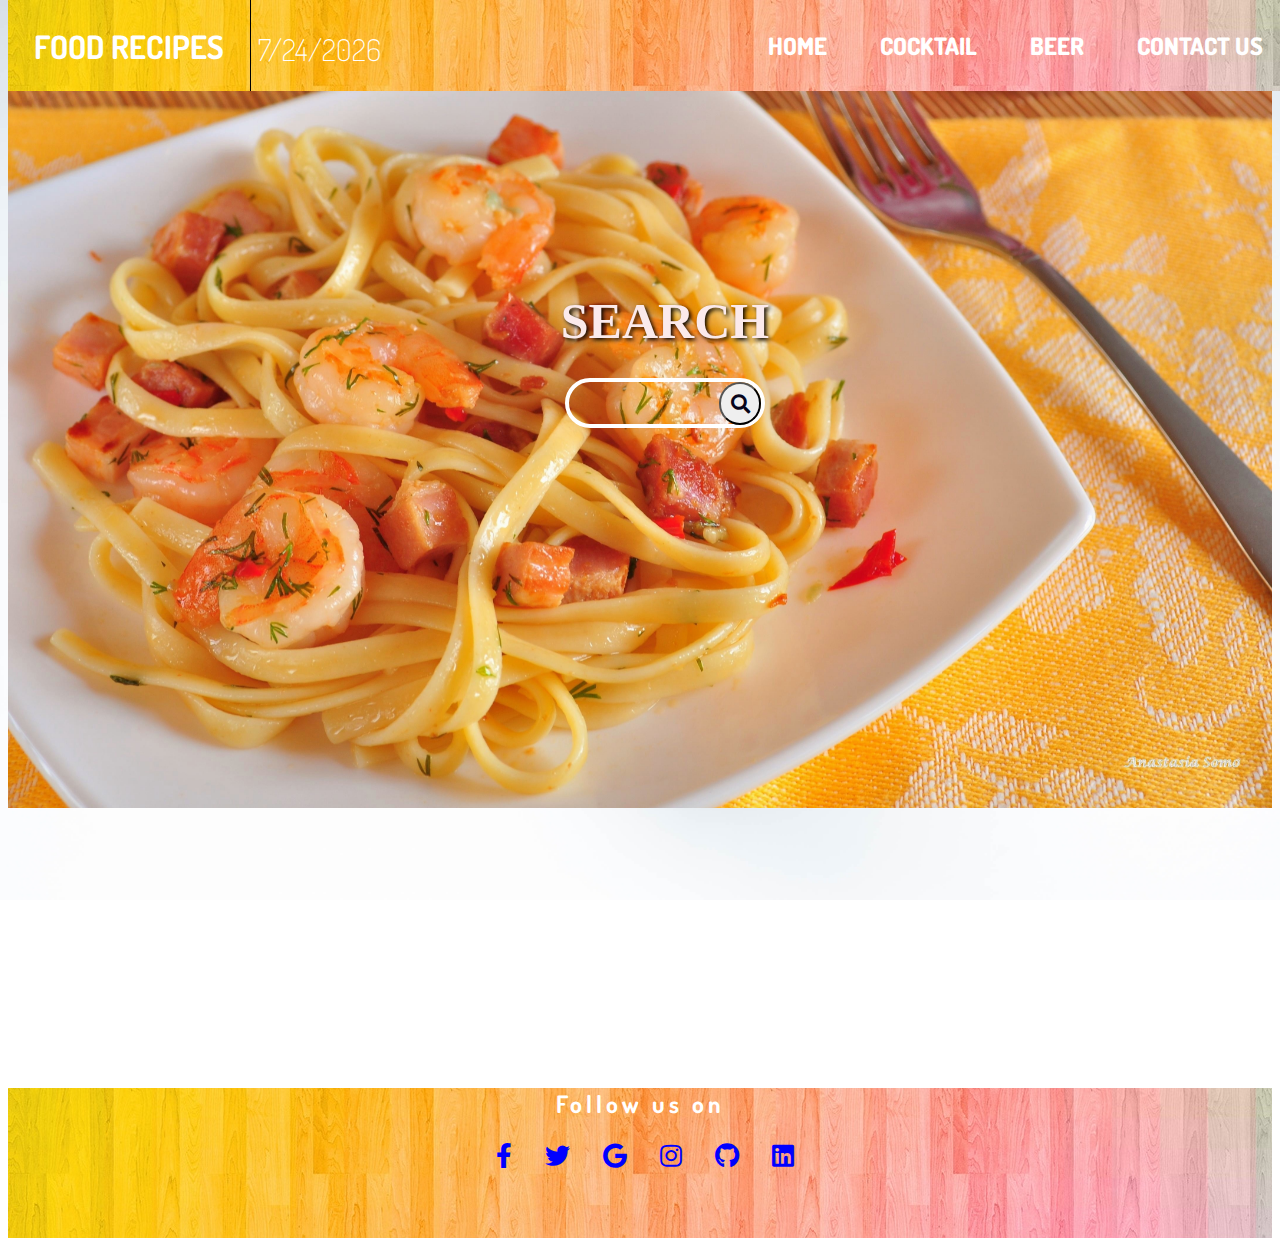
<file: index.html>
<!DOCTYPE html>
<html>
<head>

  <link rel="icon" href="hamburger.png">

	<title>FoodRecipes App</title>
	<link rel="stylesheet" type="text/css" href="mystyle.css">
	
  <link rel="stylesheet" href="https://use.fontawesome.com/releases/v5.3.1/css/all.css">
  
  <script src= "https://ajax.googleapis.com/ajax/libs/jquery/2.1.1/jquery.min.js"> </script>

</head>
<body>

<div class="bg-img">
	<div class="header">
  <div class="logo">FOOD RECIPES</div>
  <p id="demo"></p>
  <div class="menu">
    <a href="index.html" class="link">Home</a>
    <a href="cocktail.html" class="link ">Cocktail</a>
    <a href="beer.html" class="link ">Beer</a>
    <a href="contactus.html" class="link ">Contact Us</a>
  </div>
</div>



<div class="tb">
   <h1 style="font-size: 50px;font-family:arial black;text-shadow:2px 2px 4px #000000;">SEARCH</h1><br>
   <form autocomplete="off">
   <input type="search" id="demo2">
   <button type="button" class="fa fa-search" onclick="myFunction()" id="btn"></button>
 </form>

</div>


</div>
<div id="root"></div>

<br><br><br><br><br><br><br><br><br><br><br><br><br>
<div class="foot_bottom">

    <div class="cpy-right">
        <h2 class="glow">Follow us on</h2>
      <ul class="sinfo">
        <li><a href="https://vidooly.com/blog/world-food-video-pages-on-facebook/"><span class="fab fa-facebook-f"></span></a></li>
        <li><a href="https://twitter.com/twitterfood"><span class="fab fa-twitter"></span></a></li>
        <li><a href="https://www.esquire.com/food-drink/drinks/"><span class="fab fa-google"></span></a></li>
        <li><a href="https://www.instagram.com/thebestdrinkever/?hl=en"><span class="fab fa-instagram"></span></a></li>
        <li><a href="https://github.com/topics/food-ordering"><span class="fab fa-github"></span></a></li>
        <li><a href="https://www.linkedin.com/company/the-food-channel-official-page-/?originalSubdomain=in"><span class="fab fa-linkedin"></span></a></li>
      </ul>
    </div>
  </div>

<script type="text/javascript">
  var d = new Date();
  var n = d.toLocaleDateString();
  document.getElementById("demo").innerHTML = n;


 

$("#demo2").keypress(function(event) { 
            if (event.keyCode === 13) { 
                $("#btn").click();
                
            event.preventDefault(); 
            } 
        }); 
</script>
<script src="scripts.js"></script>
</body>
</html>
</file>
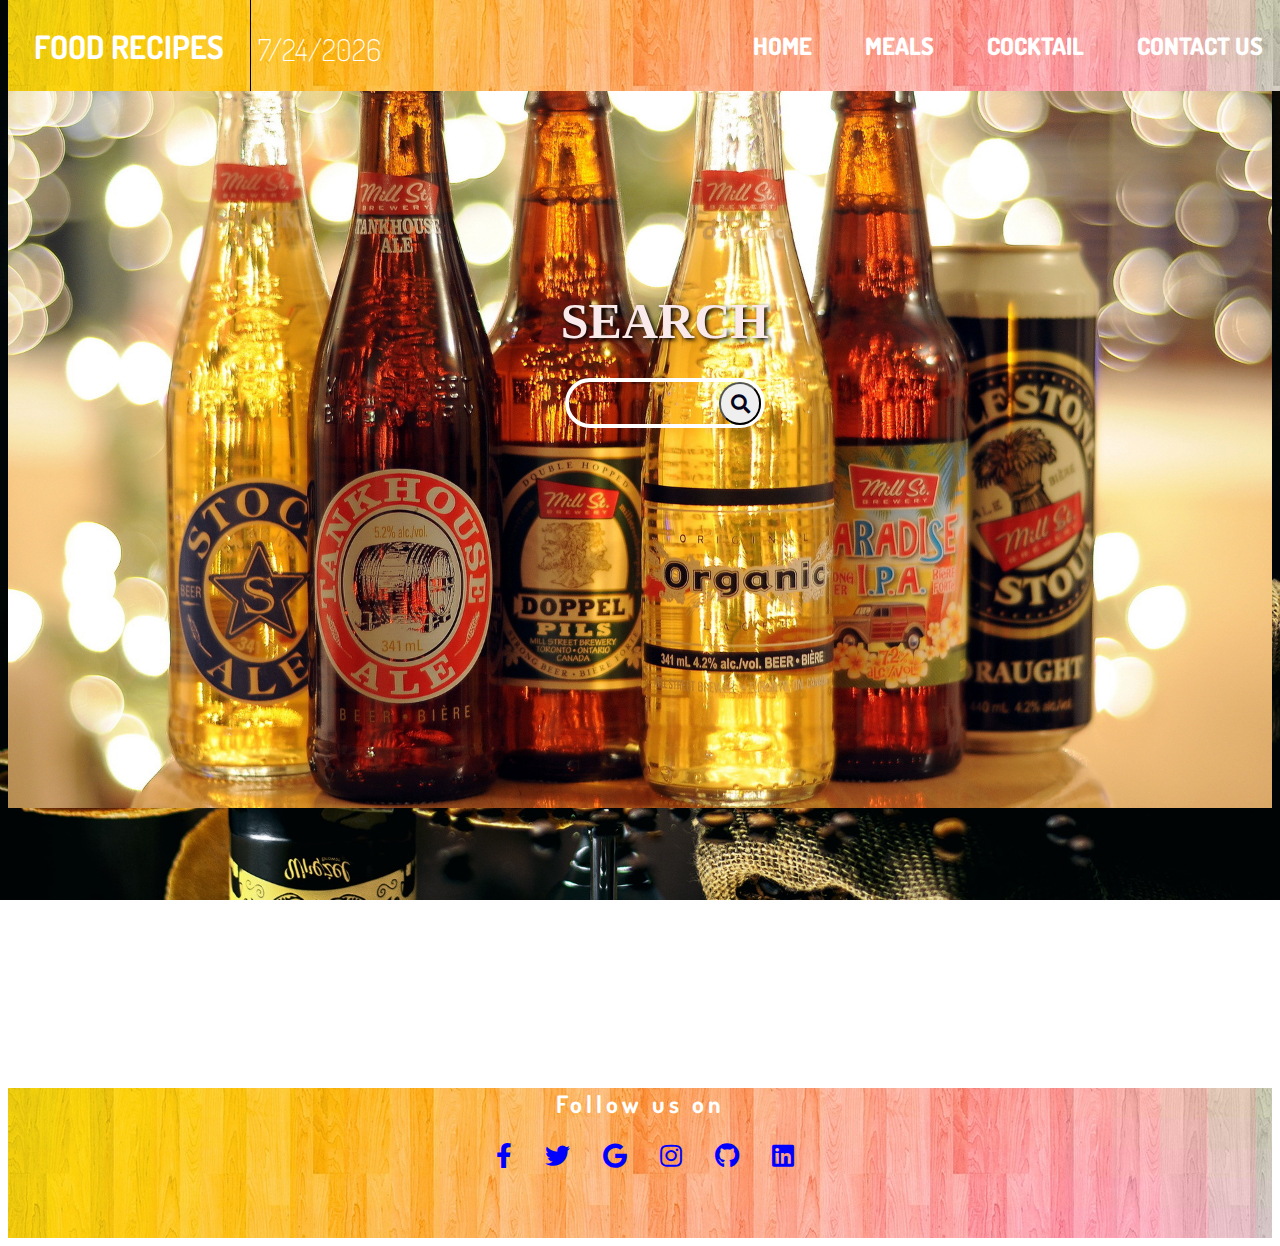
<file: beer.html>
<!DOCTYPE html>
<html>
<head>

  <link rel="icon" href="hamburger.png">

	<title>FoodRecipes App</title>
	<link rel="stylesheet" type="text/css" href="mystyle3.css">
	
  <link rel="stylesheet" href="https://use.fontawesome.com/releases/v5.3.1/css/all.css">
  
  <script src= "https://ajax.googleapis.com/ajax/libs/jquery/2.1.1/jquery.min.js"> </script>

</head>
<body>
<div class="bg-img">
	<div class="header">
  <div class="logo">FOOD RECIPES</div>
  <p id="demo"></p>
  <div class="menu">
    <a href="beer.html" class="link">Home</a>
    <a href="index.html" class="link ">Meals</a>
    <a href="cocktail.html" class="link ">Cocktail</a>
    <a href="contactus.html" class="link ">Contact Us</a>
  </div>
</div>

<div class="tb">
   <h1 style="font-size: 50px;font-family:arial black;text-shadow:2px 2px 4px #000000;">SEARCH</h1><br>
   <form autocomplete="off">
   <input type="search" id="demo2">
   <button type="button" class="fa fa-search" onclick="myFunction()" id="btn"></button>
 </form>
</div>


</div>

<div id="root"></div>

<br><br><br><br><br><br><br><br><br><br><br><br><br>
<div class="foot_bottom">

    <div class="cpy-right">
        <h2 class="glow">Follow us on</h2>
      <ul class="sinfo">
        <li><a href="https://vidooly.com/blog/world-food-video-pages-on-facebook/"><span class="fab fa-facebook-f"></span></a></li>
        <li><a href="https://twitter.com/twitterfood"><span class="fab fa-twitter"></span></a></li>
        <li><a href="https://www.esquire.com/food-drink/drinks/"><span class="fab fa-google"></span></a></li>
        <li><a href="https://www.instagram.com/thebestdrinkever/?hl=en"><span class="fab fa-instagram"></span></a></li>
        <li><a href="https://github.com/topics/food-ordering"><span class="fab fa-github"></span></a></li>
        <li><a href="https://www.linkedin.com/company/the-food-channel-official-page-/?originalSubdomain=in"><span class="fab fa-linkedin"></span></a></li>
      </ul>
    </div>
  </div>

<script type="text/javascript">
  var d = new Date();
  var n = d.toLocaleDateString();
  document.getElementById("demo").innerHTML = n;


 

$("#demo2").keypress(function(event) { 
            if (event.keyCode === 13) { 
                $("#btn").click();
                
            event.preventDefault(); 
            } 
        }); 
</script>
<script src="scripts3.js"></script>
</body>
</html>
</file>
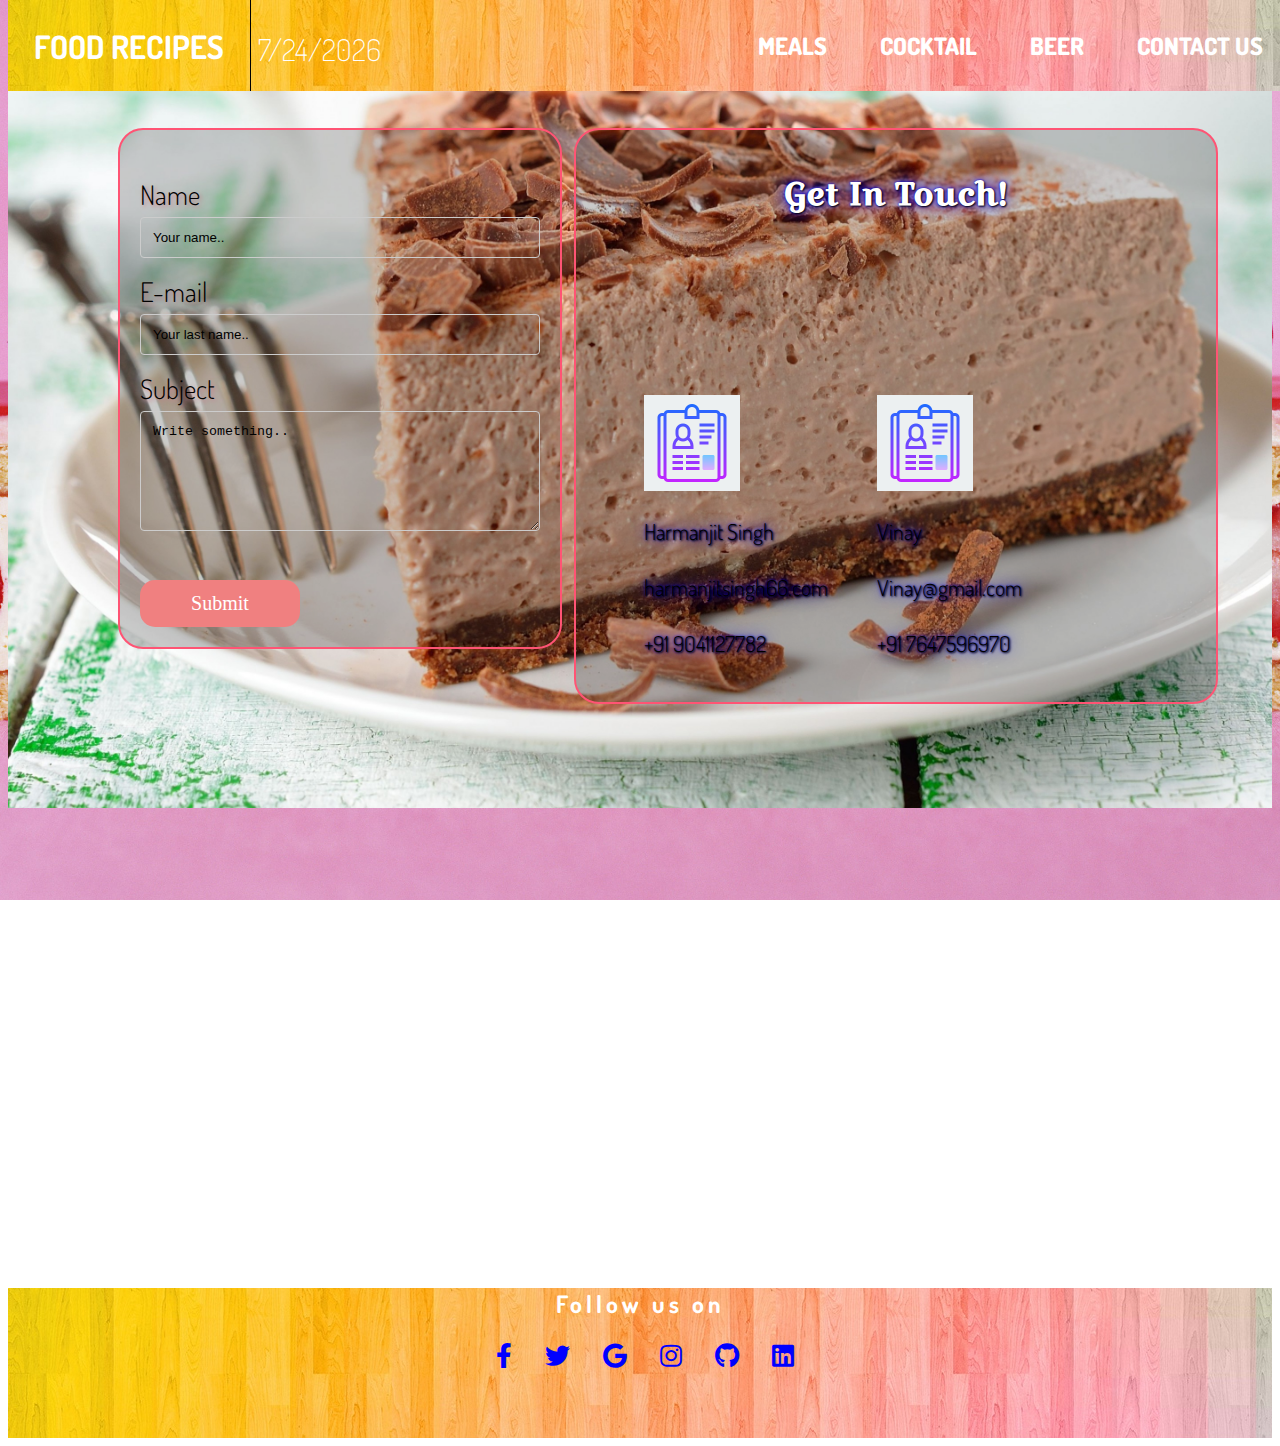
<file: contactus.html>
<!DOCTYPE html>
<html>
<head>
	 <link rel="icon" href="hamburger.png">

	<title>FoodRecipes App</title>
	<link rel="stylesheet" type="text/css" href="mystyle4.css">
	<link rel="stylesheet" href="https://use.fontawesome.com/releases/v5.3.1/css/all.css">
	<link href='https://fonts.googleapis.com/css?family=Croissant One' rel='stylesheet'>

  
</head>
<body>
<div class="bg-img">
	<div class="header">
  <div class="logo">FOOD RECIPES</div>
  <p id="demo"></p>
  <div class="menu">
    <a href="index.html" class="link ">Meals</a>
        <a href="cocktail.html" class="link ">cocktail</a>
    <a href="beer.html" class="link ">Beer</a>
    <a href="contactus.html" class="link ">Contact Us</a>
  </div>
</div>

<div id='form'>
  <div class="container2">
  <form autocomplete="off">
    <p id='para4'> Name<input type="text"  name="firstname" placeholder="Your name.."><br>
      E-mail<input type="text"  name="lastname" placeholder="Your last name.."><br>
Subject  <textarea name="subject" placeholder="Write something.." style="height:120px"></textarea></p>
    <input type="submit" value="Submit" class='block'>
  </form>
</div>
</div>

<div class = 'container3'>
  <h1 id="coh1" style="color:white;text-align: center;">Get In Touch!</h1>
  <iframe src="https://www.google.com/maps/embed/v1/place?key=AIzaSyA0s1a7phLN0iaD6-UE7m4qP-z21pH0eSc&q=Chandigarh-Patiala,National Highway (NH- 64), Village, Jansla, Rajpura, Punjab 140401"  frameborder="0" style="border:0;width: 600px" allowfullscreen></iframe>
  <table>
    <tr>
      <td>
        <div id='info'>
        <a href="https://harman20.github.io/resume/"><img src="resume.png"></a><br><p style="font-size:22px">Harmanjit Singh<br><br>harmanjitsingh66.com<br><br>+91 9041127782</p>
        </div>
      </td>
          <td>
            <div id='info'>
            <a href="https://vsachdeva1998.github.io/resume/"><img src="resume.png"></a><br><p style="font-size:22px">Vinay<br><br>Vinay@gmail.com<br><br>+91 7647596970</p>
            </div>
          </td>
    </tr>
  </table>
</div>


</div>

<br><br><br><br><br><br><br><br><br><br><br><br><br><br><br><br><br><br><br><br><br><br><br>
<div class="foot_bottom">

    <div class="cpy-right">
        <h2 class="glow">Follow us on</h2>
      <ul class="sinfo">
        <li><a href="https://vidooly.com/blog/world-food-video-pages-on-facebook/"><span class="fab fa-facebook-f"></span></a></li>
        <li><a href="https://twitter.com/twitterfood"><span class="fab fa-twitter"></span></a></li>
        <li><a href="https://www.esquire.com/food-drink/drinks/"><span class="fab fa-google"></span></a></li>
        <li><a href="https://www.instagram.com/thebestdrinkever/?hl=en"><span class="fab fa-instagram"></span></a></li>
        <li><a href="https://github.com/topics/food-ordering"><span class="fab fa-github"></span></a></li>
        <li><a href="https://www.linkedin.com/company/the-food-channel-official-page-/?originalSubdomain=in"><span class="fab fa-linkedin"></span></a></li>
      </ul>
    </div>
  </div>



<script type="text/javascript">
  var d = new Date();
  var n = d.toLocaleDateString();
  document.getElementById("demo").innerHTML = n;

</script>
</body>
</html>
</file>
<file: mystyle.css>
@import url(https://fonts.googleapis.com/css?family=Dosis:200,300,400,500,600,700,800);

html, body {
  font-family:'Dosis';
  font-weight: 300;
  background: url(conifer-cone.jpg);
  min-height: 500px; 

  /* Create the parallax scrolling effect */
  background-attachment: fixed;
  background-position: center;
  background-repeat: no-repeat;
  background-size: cover;
}

 .bg-img {
  background-image: url("spaghetti.jpg");
  min-height: 800px;
  background-position: center;
  background-repeat: no-repeat;
  background-size: cover;
  
  position: relative;
}

.tb {
  top: 250px;
  left: 400px;
  color: #FBEAEB;
  padding-left: 100px;
  padding-right: 50px;
  font-weight: bold;
  text-align: center;
  padding-top: 250px;
}

/*search*/
form{
    position: relative;
    top: 50%;
    left: 50%;
    transform: translate(-50%,-50%);
    transition: all 1s;
    width: 50px;
    height: 50px;
    box-sizing: border-box;
    border-radius: 25px;
    border: 4px solid white;
    width: 200px;
}

input{
    position: absolute;
    width: 100%;
    height: 42.5px;
    outline: 0;
    border: 0;
    display: none;
    font-size: 1em;
    border-radius: 20px;
    padding: 20px 20px;
}

.fa{
    outline: 0;
    padding: 10px;
    width: 42.5px;
    height: 42.5px;
    position: absolute;
    top: 0;
    right: 0;
    border-radius: 50%;
    color: #07051a;
    font-size: 1.2em;
    transition: all 1s;
}

form:hover input{
    display: block;
}

form:hover .fa{
    background: black;
    color: white;
}
/**/
.header {
  width: 100%;
  text-align: right;
  position: relative;
  color: white;
}
    .header {
      overflow: hidden;
      position: fixed;
      top: 0;
      width: 100%;

  background: url(paint.jpg);
    }
    .header:hover {
    box-shadow: 2px 8px 45px rgba(0, 0, 0, .50);
    transform: translate3D(0, -2px, 0);}

  .logo {
    position: absolute;
    top: 0;
    left: 0;
    font-size: 32px;
    font-weight: bold;
    padding: 26px;
    border-right: 1px solid black;
  }
  #demo {
  position: absolute;
    top: 0;
    left: 250px;
    font-size: 30px;
    font-weight: 100; }

.link {
  display: inline-block;
  padding: 15px 0;
  margin: 15px 25px;
  position: relative;
  text-decoration: none;
  text-transform: uppercase;
  color: white;
  font-weight: 800;
  font-size: 24px;}
 
 .link {
        -webkit-transition: color 1s;
        transition: color 1s;
    }
    .link:hover {
        color: navy;
    }

/*footer*/
/**/

.foot_bottom{
    height: 150px;
    background: url(paint.jpg);
    text-align: center;
}
.cpy-right h2{
    color: white;
    letter-spacing: 4px;
    font-weight: bold;

}
ul.sinfo li{
    display: inline-block;
}
ul.sinfo a{
    color: blue;
    margin-right: 30px;
    font-size: 25px;
}
ul.sinfo a:hover{
    color:#fff;
}

.glow {
  color: white;
  text-align: center;
  -webkit-animation: glow 1s ease-in-out infinite alternate;
  -moz-animation: glow 1s ease-in-out infinite alternate;
  animation: glow 1s ease-in-out infinite alternate;
}

@-webkit-keyframes glow {
  from {
    text-shadow: 0 0 10px #fff, 0 0 20px #fff, 0 0 30px #0008e6, 0 0 40px #0008e6, 0 0 50px #0008e6, 0 0 60px #0008e6, 0 0 70px #0008e6;
  }
  
  to {
    text-shadow: 0 0 20px #fff, 0 0 30px #4dfff9, 0 0 40px #4dfff9, 0 0 50px #4dfff9, 0 0 60px #4dfff9, 0 0 70px #4dfff9, 0 0 80px #4dfff9;
  }
}

/**/
#root {
    max-width: 1200px;
    margin: 0 auto;
  }

  .hed1 {
    text-align: center;
    padding: 1.5rem 2.5rem;
    background-image: linear-gradient(120deg, #fbc2eb 0%, #a6c1ee 100%);
    margin: 0 0 2rem 0;
    font-size: 1.5rem;
    color: white;
  }

  .para1 {
    padding: 0 2.5rem 2.5rem;
    margin: 0;
  }
  
  .container {
    display: flex;
    flex-wrap: wrap;
  }

  .card {
    margin: 1rem;
  background: white;
  box-shadow: 2px 4px 25px rgba(0, 0, 0, .1);
  border-radius: 12px;
  overflow: hidden;
  transition: all .2s linear;
  }
  
  .card:hover {
    box-shadow: 2px 8px 45px rgba(0, 0, 0, .15);
  }
  
  
  @media screen and (min-width: 600px) {
    .card {
      flex: 1 1 calc(50% - 2rem);
    }
  }
  
  @media screen and (min-width: 900px) {
    .card {
      flex: 1 1 calc(33% - 2rem);
    }
  }

  .card:nth-child(2n) h1 {
    background-image: linear-gradient(120deg, #84fab0 0%, #8fd3f4 100%);
  }
  
  .card:nth-child(4n) h1 {
    background-image: linear-gradient(120deg, #ff9a9e 0%, #fecfef 100%);
  }
  
  .card:nth-child(5n) h1 {
    background-image: linear-gradient(120deg, #ffc3a0 0%, #ffafbd 100%);
  }
.ytube{
	display: block;
  margin-left: auto;
  margin-right: auto;
}
.img3{
  display: block;
  margin-left: auto;
  margin-right: auto;
}
</file>
<file: mystyle3.css>
@import url(https://fonts.googleapis.com/css?family=Dosis:200,300,400,500,600,700,800);

html, body {
  font-family:'Dosis';
  font-weight: 300;
  background: url(vanilla.jpg);
  min-height: 500px; 

  /* Create the parallax scrolling effect */
  background-attachment: fixed;
  background-position: center;
  background-repeat: no-repeat;
  background-size: cover;
}

 .bg-img {
  background-image: url("bottles.jpg");
  min-height: 800px;
  background-position: center;
  background-repeat: no-repeat;
  background-size: cover;
  
  position: relative;
}

.tb {
  top: 250px;
  left: 400px;
  color: #FBEAEB;
  padding-left: 100px;
  padding-right: 50px;
  font-weight: bold;
text-align: center;
padding-top: 250px;
}

/*search*/
form{
    position: relative;
    top: 50%;
    left: 50%;
    transform: translate(-50%,-50%);
    transition: all 1s;
    width: 50px;
    height: 50px;
    box-sizing: border-box;
    border-radius: 25px;
    border: 4px solid white;

    width: 200px;
}

input{
    position: absolute;
    width: 100%;;
    height: 42.5px;
    outline: 0;
    border: 0;
    display: none;
    font-size: 1em;
    border-radius: 20px;
    padding: 20px 20px;
}

.fa{
    padding: 10px;
    width: 42.5px;
    height: 42.5px;
    position: absolute;
    top: 0;
    right: 0;
    border-radius: 50%;
    color: #07051a;
    font-size: 1.2em;
    transition: all 1s;
}


form:hover input{
    display: block;
}


form:hover .fa{
    background: black;
    color: white;
}
/**/
.header {
  width: 100%;
  text-align: right;
  position: relative;
  color: white;
}
  
  .logo {
    position: absolute;
    top: 0;
    left: 0;
    font-size: 32px;
    font-weight: bold;
    padding: 26px;
    border-right: 1px solid black;
  }
  #demo {
  position: absolute;
    top: 0;
    left: 250px;
    font-size: 30px;
    font-weight: 100; }

.link {
  display: inline-block;
  padding: 15px 0;
  margin: 15px 25px;
  position: relative;
  text-decoration: none;
  text-transform: uppercase;
  color: white;
  font-weight: 800;
  font-size: 24px;}
 
 .link {
        -webkit-transition: color 1s;
        transition: color 1s;
    }
    .link:hover {
        color: navy;
    }

    .header {
    	overflow: hidden;
    	position: fixed;
  		top: 0;
  		width: 100%;

  background: url(paint.jpg);
    }
    .header:hover {
    box-shadow: 2px 8px 45px rgba(0, 0, 0, .50);
    transform: translate3D(0, -2px, 0);}


/*footer*/
/**/

.foot_bottom{
    height: 150px;
    background: url(paint.jpg);
    text-align: center;
}
.cpy-right h2{
    color: white;
    letter-spacing: 4px;
    font-weight: bold;

}
ul.sinfo li{
    display: inline-block;
}
ul.sinfo a{
    color: blue;
    margin-right: 30px;
    font-size: 25px;
}
ul.sinfo a:hover{
    color:#fff;
}

.glow {
  color: white;
  text-align: center;
  -webkit-animation: glow 1s ease-in-out infinite alternate;
  -moz-animation: glow 1s ease-in-out infinite alternate;
  animation: glow 1s ease-in-out infinite alternate;
}

@-webkit-keyframes glow {
  from {
    text-shadow: 0 0 10px #fff, 0 0 20px #fff, 0 0 30px #0008e6, 0 0 40px #0008e6, 0 0 50px #0008e6, 0 0 60px #0008e6, 0 0 70px #0008e6;
  }
  
  to {
    text-shadow: 0 0 20px #fff, 0 0 30px #4dfff9, 0 0 40px #4dfff9, 0 0 50px #4dfff9, 0 0 60px #4dfff9, 0 0 70px #4dfff9, 0 0 80px #4dfff9;
  }
}

/**/
#root {
    max-width: 1200px;
    margin: 0 auto;
  }

  .hed1 {
    text-align: center;
    padding: 1.5rem 2.5rem;
    background-image: linear-gradient(120deg, #fbc2eb 0%, #a6c1ee 100%);
    margin: 0 0 2rem 0;
    font-size: 1.5rem;
    color: white;
  }

  .para1 {
    padding: 0 2.5rem 2.5rem;
    margin: 0;
  }
  
  .container {
    display: flex;
    flex-wrap: wrap;
  }

  .card {
    margin: 1rem;
  background: white;
  box-shadow: 2px 4px 25px rgba(0, 0, 0, .1);
  border-radius: 12px;
  overflow: hidden;
  transition: all .2s linear;
  }
  
  .card:hover {
    box-shadow: 2px 8px 45px rgba(0, 0, 0, .15);
  }
  
  
  @media screen and (min-width: 600px) {
    .card {
      flex: 1 1 calc(50% - 2rem);
    }
  }
  
  @media screen and (min-width: 900px) {
    .card {
      flex: 1 1 calc(33% - 2rem);
    }
  }

  .card:nth-child(2n) h1 {
    background-image: linear-gradient(120deg, #84fab0 0%, #8fd3f4 100%);
  }
  
  .card:nth-child(4n) h1 {
    background-image: linear-gradient(120deg, #ff9a9e 0%, #fecfef 100%);
  }
  
  .card:nth-child(5n) h1 {
    background-image: linear-gradient(120deg, #ffc3a0 0%, #ffafbd 100%);
  }
.ytube{
	display: block;
  margin-left: auto;
  margin-right: auto;
}
.img3{
  display: block;
  margin-left: auto;
  margin-right: auto;
}
</file>
<file: mystyle4.css>
@import url(https://fonts.googleapis.com/css?family=Dosis:200,300,400,500,600,700,800);

html, body {
  font-family: 'Dosis';
  font-weight: 300; 
  background: url(strawberry.jpg);
  min-height: 500px; 

  /* Create the parallax scrolling effect */
  background-attachment: fixed;
  background-position: center;
  background-repeat: no-repeat;
  background-size: cover;
}
/*navbar*/
 .bg-img {
  background-image: url("chococake.jpg");
  min-height: 800px;
  background-position: center;
  background-repeat: no-repeat;
  background-size: cover;
  
  position: relative;
}
.header {
  width: 100%;
  text-align: right;
  position: relative;
  color: white;
}
  
  .logo {
    position: absolute;
    top: 0;
    left: 0;
    font-size: 32px;
    font-weight:bold;
    padding: 26px;
    
    border-right: 1px solid black;
  }
  #demo {
    position: absolute;
    top: 0;
    left: 250px;
    font-size: 30px;
    font-weight: 100; }

    .link {
  display: inline-block;
  padding: 15px 0;
  margin: 15px 25px;
  position: relative;
  text-decoration: none;
  text-transform: uppercase;
  color: white;
  font-weight: 800;
  font-size: 24px;}
 
 .link {
    -webkit-transition: color 1s;
    transition: color 1s;
    }
    .link:hover {
        color: navy;
    }

    .header {
    	overflow: hidden;
    	position: fixed;
  		top: 0;
  		width: 100%;
  		background: url(paint.jpg);
    }
    .header:hover {
    box-shadow: 2px 8px 45px rgba(0, 0, 0, .50);
    transform: translate3D(0, -2px, 0);}

    /**/
/*footer*/
.foot_bottom{
    height: 150px;
    background: url(paint.jpg);
    text-align: center;
}
.cpy-right h2{
    color: white;
    letter-spacing: 4px;
    font-weight: bold;

}
ul.sinfo li{
    display: inline-block;
}
ul.sinfo a{
    color: blue;
    margin-right: 30px;
    font-size: 25px;
}
ul.sinfo a:hover{
    color:#fff;

}
.glow {
  color: white;
  text-align: center;
  -webkit-animation: glow 1s ease-in-out infinite alternate;
  -moz-animation: glow 1s ease-in-out infinite alternate;
  animation: glow 1s ease-in-out infinite alternate;
}

@-webkit-keyframes glow {
  from {
    text-shadow: 0 0 10px #fff, 0 0 20px #fff, 0 0 30px #0008e6, 0 0 40px #0008e6, 0 0 50px #0008e6, 0 0 60px #0008e6, 0 0 70px #0008e6;
  }
  
  to {
    text-shadow: 0 0 20px #fff, 0 0 30px #4dfff9, 0 0 40px #4dfff9, 0 0 50px #4dfff9, 0 0 60px #4dfff9, 0 0 70px #4dfff9, 0 0 80px #4dfff9;
  }
}
/**/
/*form*/
#form{
    margin-left: 70px;
    margin-right:70px;
    padding-top: 120px;
  }

  .container2:hover {
    background-color: #836f64;
  }
  ::placeholder {
  color: black;
  opacity: 1;
}

.container2{
  border: 2px solid #ff5474;
    border-radius: 25px;
  background-color:rgba(0,0,0,0.2);
  padding: 20px;
   width: 400px;
   margin-left: 40px;
   float:left;
}

  #para4{
  	font-size: 27px;
  	text-shadow: 2px 2px 4px #c7818d;
}
.block {
  width: 40%;
  font-family: 'Solway';font-size: 20px;
  background-color: #f08080;
  color: white;
  padding: 12px 20px;
  border: none;
  border-radius: 4px;
  cursor: pointer;
  border-radius: 15px;
  }


input[type=text], select, textarea {
  width: 100%;
  padding: 12px;
  border: 1px solid #ccc;
  border-radius: 4px;
  box-sizing: border-box;
  margin-top: 6px;
  margin-bottom: 16px;
  resize: vertical;
  background: transparent;
}


/**/

/*info*/
.container3{
    border: 2px solid  #ff5474;
      border-radius: 25px;
    background-color:rgba(0,0,0,0.2);
    padding: 20px;
     width: 600px;
     margin-left: 12px;
    float: left;
    text-shadow: 1px 1px 2px black, 0 0 1em blue, 0 0 0.2em blue;
  }

  .container3:hover {
    background-color: #836f64;
  }
  #coh1 {
    font-family: 'Croissant One';
  }

  
  #info{

    margin-left:45px;
  }
/**/
</file>
